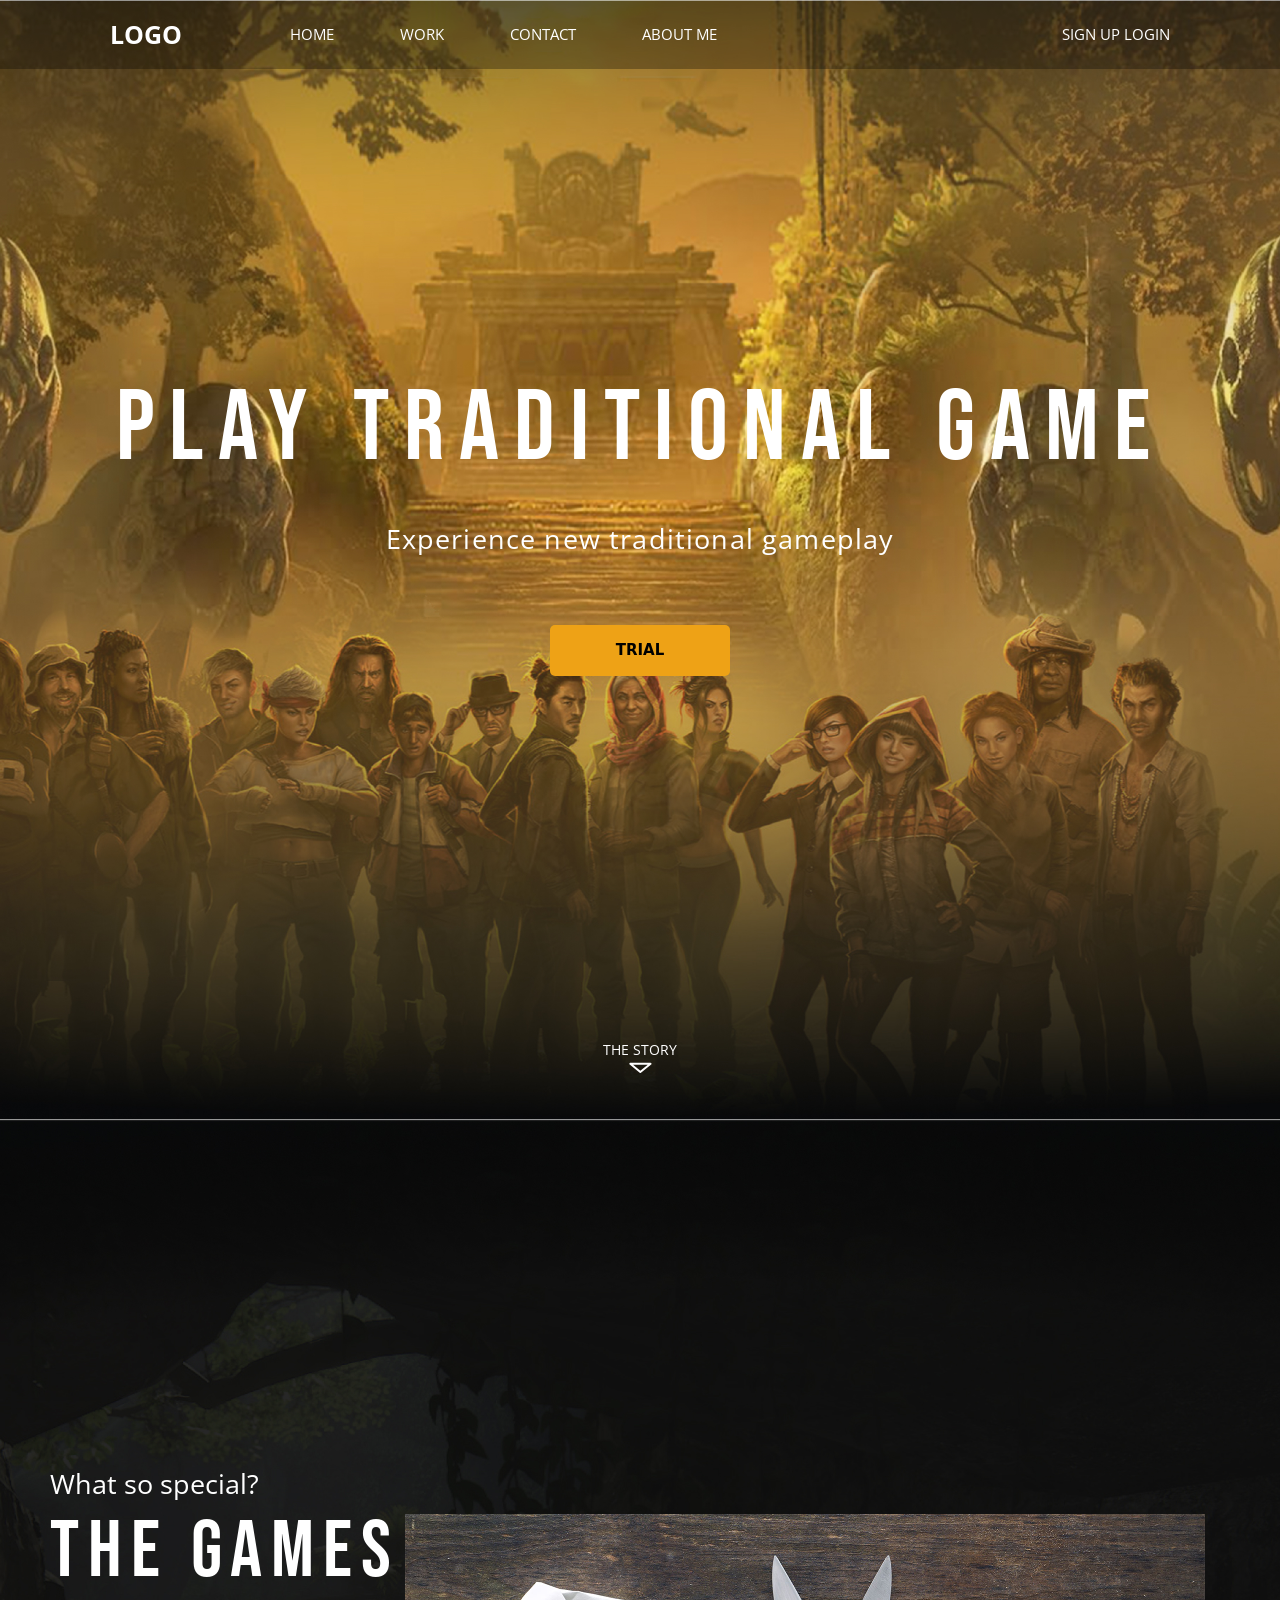
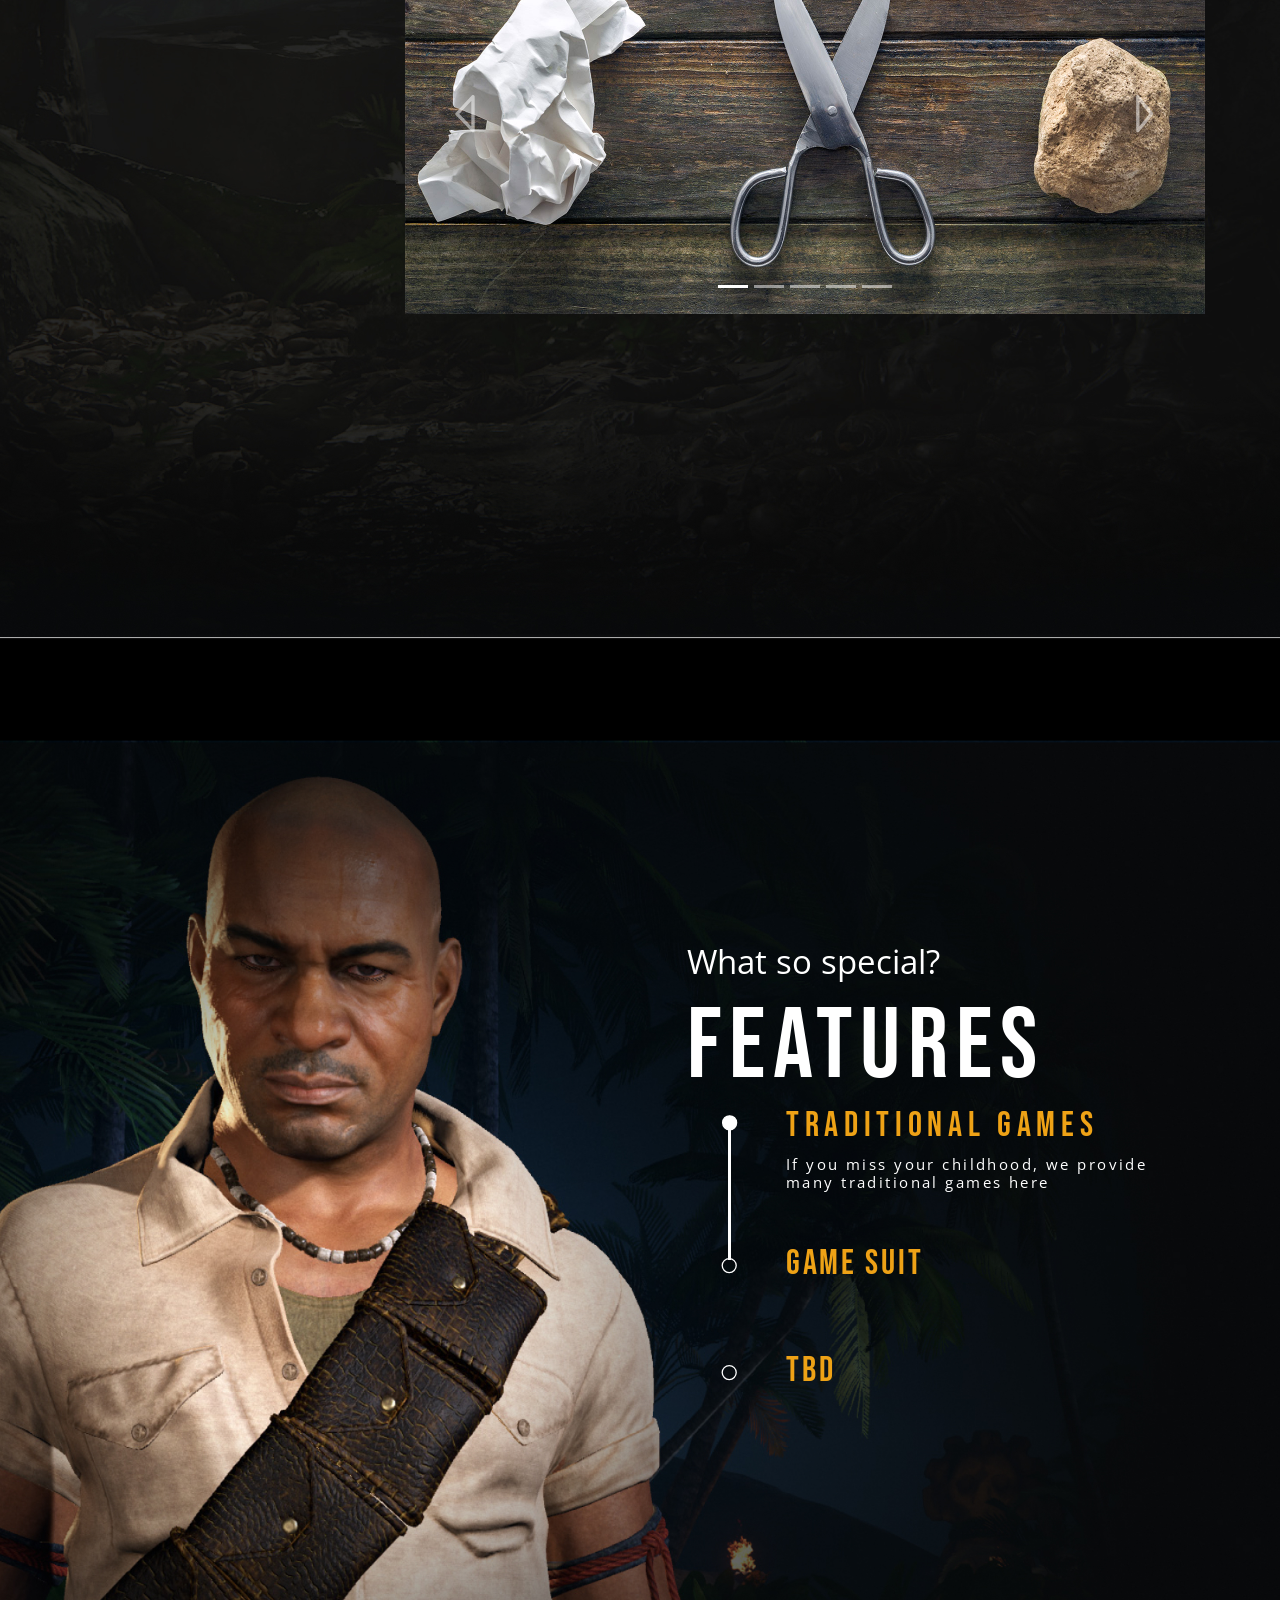
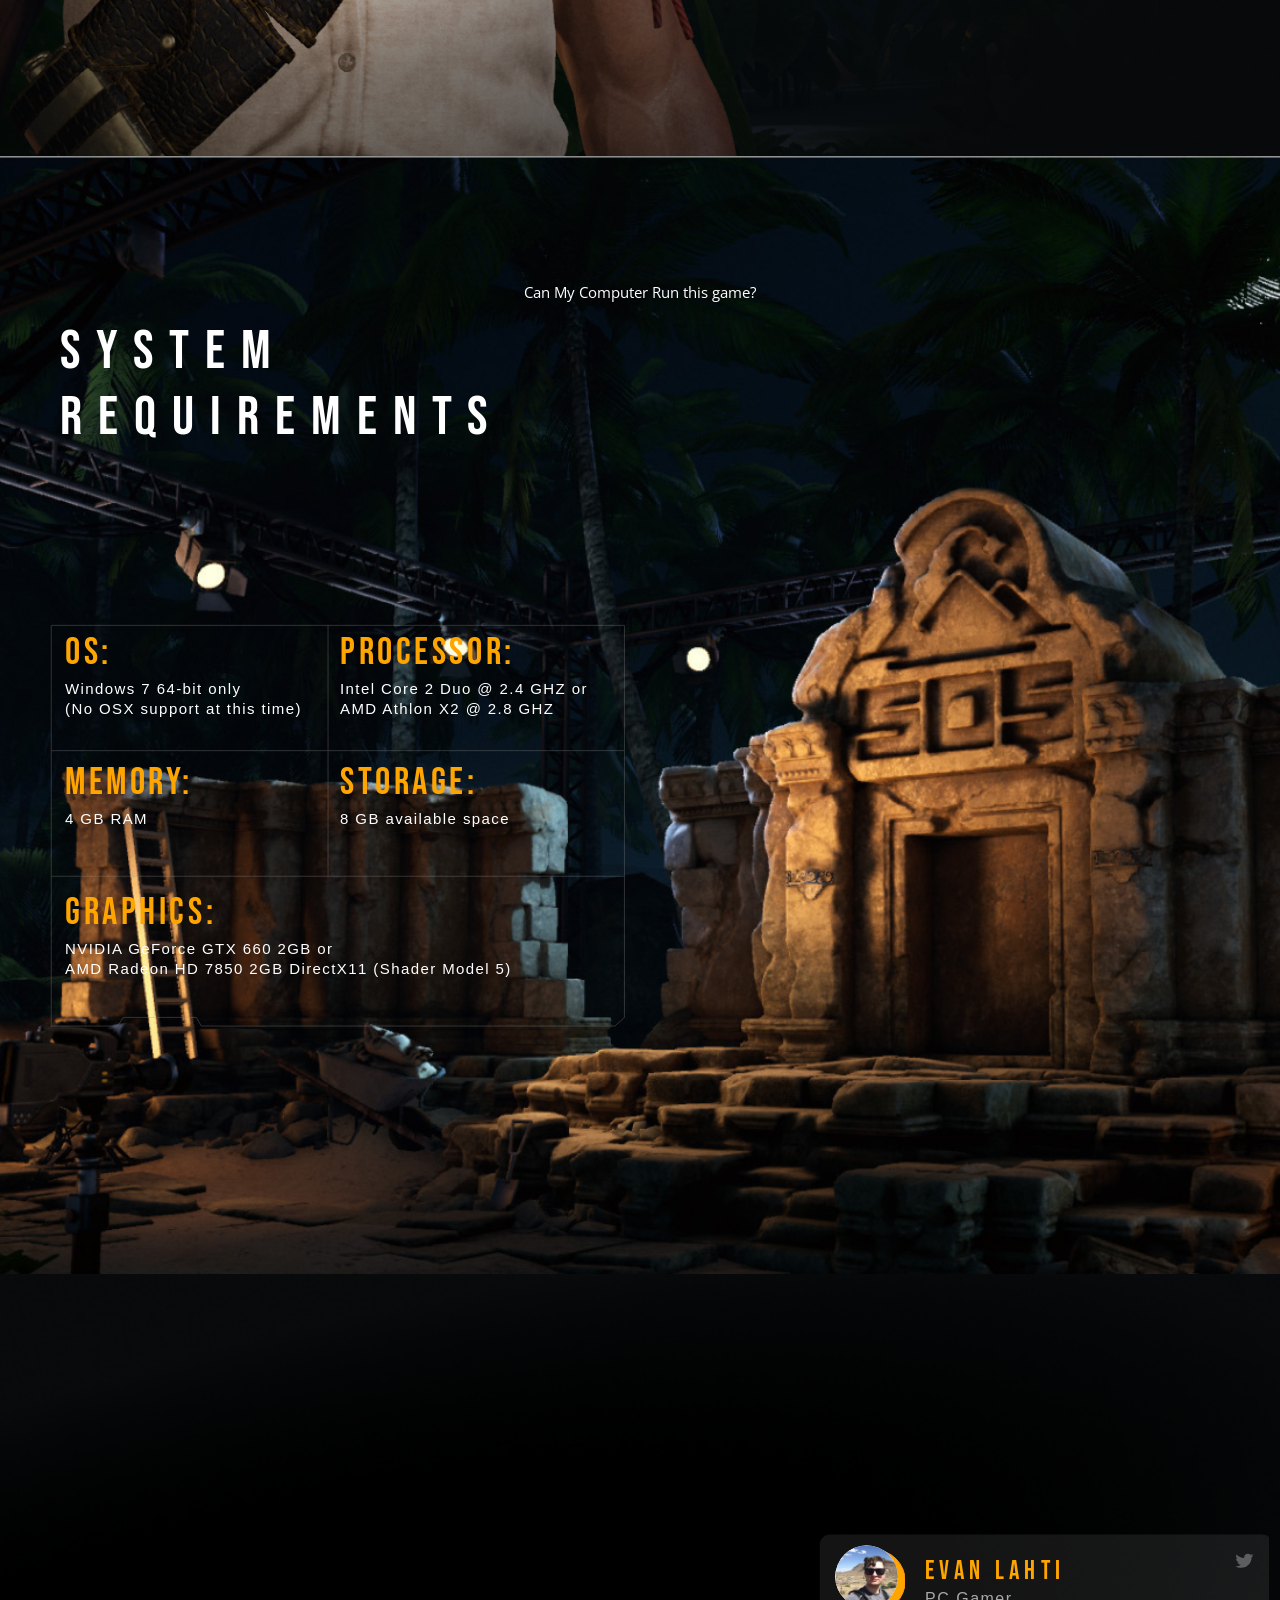
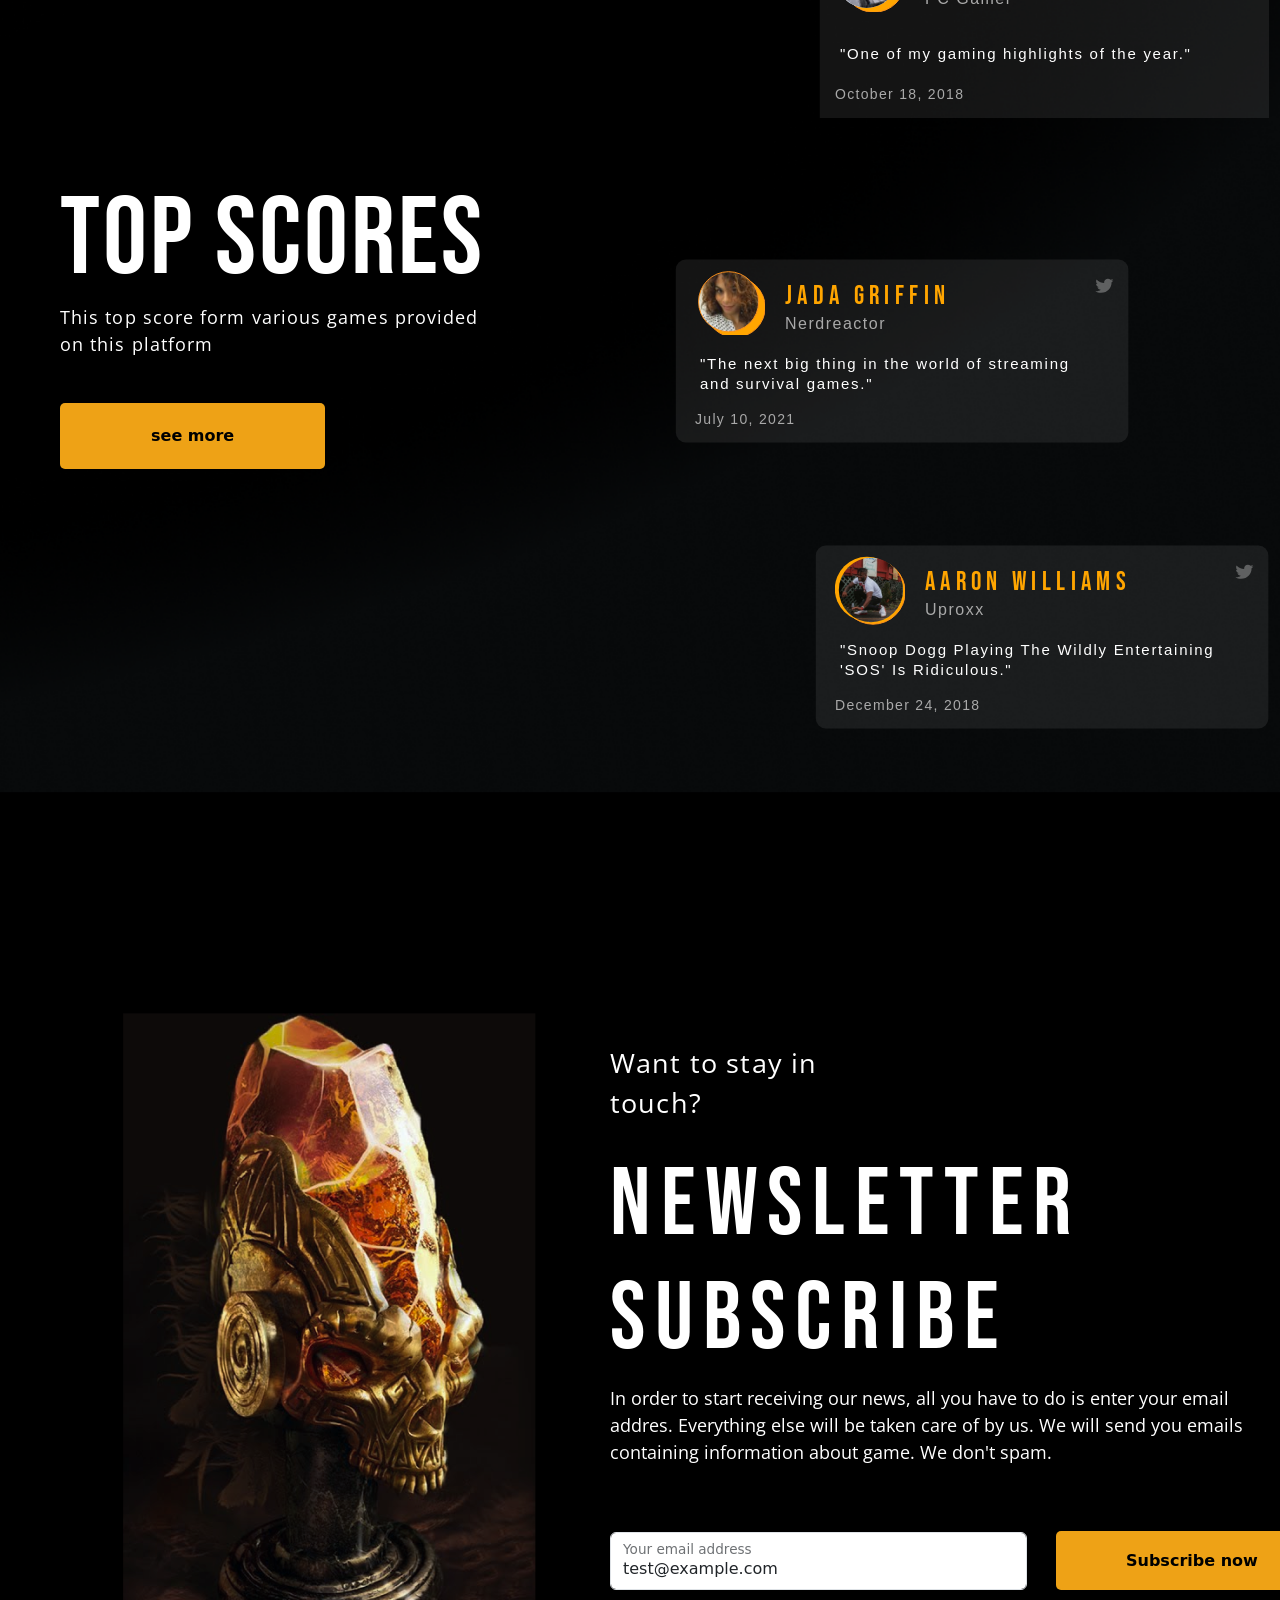
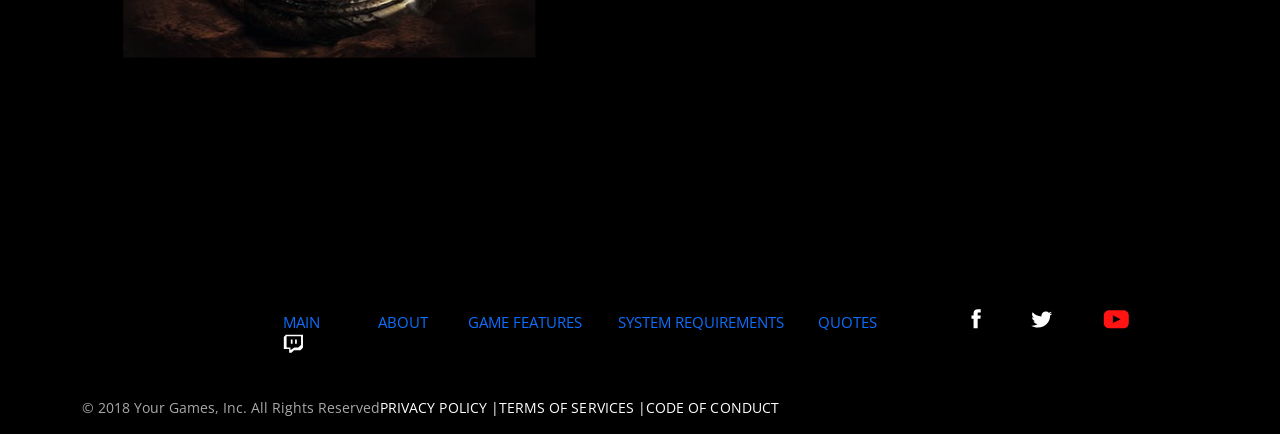
<file: index.html>
<!doctype html>
<html lang="en">
<head>
    <!-- Required meta tags -->
    <meta charset="utf-8">
    <meta name="viewport" content="width=device-width, initial-scale=1">

    <!-- Bootstrap CSS -->
    <link href="https://cdn.jsdelivr.net/npm/bootstrap@5.0.2/dist/css/bootstrap.min.css" rel="stylesheet" integrity="sha384-EVSTQN3/azprG1Anm3QDgpJLIm9Nao0Yz1ztcQTwFspd3yD65VohhpuuCOmLASjC" crossorigin="anonymous">
    <link rel="stylesheet" href="style3.css">
    <link rel="preconnect" href="https://fonts.googleapis.com">
    <link rel="preconnect" href="https://fonts.gstatic.com" crossorigin>
    <link href="https://fonts.googleapis.com/css2?family=Bebas+Neue&family=Open+Sans:wght@400;700;800&display=swap" rel="stylesheet">

    <meta name="viewport" content="width=device-width, initial-scale=1.0">

    <title>Challenge 3 Binar</title>
</head>
<body>
  <div class="header" id="Home">
    

      <!--------------- navbar ------------------->

      <nav class="navbar navbar-expand-lg navbar-light">
          <a class="navbar-brand text-white" href="#Home"><b>LOGO</b></a>
          <button class="navbar-toggler" type="button" data-bs-toggle="collapse" data-bs-target="#navbarText" aria-controls="navbarText" aria-expanded="false" aria-label="Toggle navigation">
            <span class="navbar-toggler-icon"></span>
          </button>
          <div class="collapse navbar-collapse" id="navbarText">
            <ul class="navbar-nav me-auto mb-2 mb-lg-0"\>
              <li class="nav-item">
                <a class="nav-link text-white" href="#Home">HOME</a>
              </li>
              <li class="nav-item">
                <a class="nav-link text-white" href="#">WORK</a>
              </li>
              <li class="nav-item">
                <a class="nav-link text-white" href="#">CONTACT</a>
              </li>
              <li class="nav-item">
                <a class="nav-link text-white" href="#">ABOUT ME</a>
              </li>
            </ul>
            <span class="navbar-text">
              <a class="nav-link text-white " style="display: inline;" href="#">SIGN UP</a>
              <a class="nav-link text-white" style="display: inline;" href="#">LOGIN</a>
            </span>
          </div>
      </nav>
      
    <!------------- jumbotron ----------------------->

      <div class="jumbotron">
        <div class="row-1">
          <h1 class="display-4"> <b>PLAY TRADITIONAL GAME</b></h1>
          <p>Experience new traditional gameplay</p>
          <a href="index4.html" type="button" class="btn"><b>TRIAL</b></a>
        </div>
        <p class="row-2" style="display: block;">THE STORY</p>
        <p class="row-3" style="display: block;">
          <svg width="23" height="12" viewBox="0 0 23 12" fill="none" xmlns="http://www.w3.org/2000/svg">
          <path d="M21.5786 1.83362H1.32422L11.338 10.0027L21.5786 1.83362Z" stroke="white" stroke-width="2" stroke-linecap="round" stroke-linejoin="round"/>
          </svg>
        </p>
        

      </div>
  </div>
    
  <!----------------- carousel ------------------------------>
  
  <div class="thegames"
  style="display: grid; grid-template-columns: 400px 949px; grid-gap: 5px;" id="About">

<div class="col-1">

<p style="display: inline;">What so special?</p>
<h2>THE GAMES</h2>

</div>




  <div class="col-2">
  
  <div id="carouselExampleIndicators" class="carousel slide" data-bs-ride="carousel">
    <div class="carousel-indicators">
      <button  data-bs-target="#carouselExampleIndicators" data-bs-slide-to="0" class="active" aria-label="Slide 1"></button>
      <button  data-bs-target="#carouselExampleIndicators" data-bs-slide-to="1" aria-label="Slide 2"></button>
      <button  data-bs-target="#carouselExampleIndicators" data-bs-slide-to="2" aria-label="Slide 3"></button>
      <button  data-bs-target="#carouselExampleIndicators" data-bs-slide-to="3" aria-label="Slide 4"></button>
      <button  data-bs-target="#carouselExampleIndicators" data-bs-slide-to="4" aria-label="Slide 5"></button>
    </div>
    <div class="carousel-inner">
      <div class="carousel-item active">
        <img src="assets/rockpaperstrategy-1600.jpg" class="d-block w-100" alt="...">
      </div>
      <div class="carousel-item">
        <img src="assets/rockpaperstrategy-1600.jpg" class="d-block w-100" alt="...">
      </div>
      <div class="carousel-item">
        <img src="assets/rockpaperstrategy-1600.jpg" class="d-block w-100" alt="...">
      </div>
      <div class="carousel-item">
        <img src="assets/rockpaperstrategy-1600.jpg" class="d-block w-100" alt="...">
      </div>
      <div class="carousel-item">
        <img src="assets/rockpaperstrategy-1600.jpg" class="d-block w-100" alt="...">
      </div>
    </div>
    <button class="carousel-control-prev" type="button" data-bs-target="#carouselExampleIndicators" data-bs-slide="prev">
      <span>
        <svg width="20" height="38" viewBox="0 0 20 38" fill="none" xmlns="http://www.w3.org/2000/svg">
          <path d="M18 1.70007L18 35.7001L2 18.8904L18 1.70007Z" stroke="white" stroke-width="3.36454" stroke-linecap="round" stroke-linejoin="round"/>
          </svg>
      </span>
      <span class="visually-hidden">Previous</span>
    </button>
    <button class="carousel-control-next" type="button" data-bs-target="#carouselExampleIndicators" data-bs-slide="next">
      <span>
          <svg width="18" height="39" viewBox="0 0 18 39" fill="none" xmlns="http://www.w3.org/2000/svg">
          <path d="M1.82153 2.65635L1.82153 36.7297L15.5642 19.8838L1.82153 2.65635Z" stroke="white" stroke-width="3.36454" stroke-linecap="round" stroke-linejoin="round"/>
          </svg> 
      </span>
      <span class="visually-hidden">Next</span>
    </button>
  </div>
</div>
</div>

 <!------------- features -------------->
  <div class="features" id="Features">

    <center>
    <div class="row-1">

        <p style="display: inline;">What so special?</p>
        <h2>FEATURES</h2>
    </div>

    <div class="row-2" style="display: grid; grid-template-columns: 60px 2400px; grid-gap: 5px; grid-template-rows: 133px 102px 150px;">
          
          <div class="col-1">

            <svg width="17" height="16" viewBox="0 0 17 16" fill="none" xmlns="http://www.w3.org/2000/svg" style="margin-bottom: 50px;">
            <circle cx="8.62158" cy="7.78027" r="7" transform="rotate(90 8.62158 7.78027)" fill="white" stroke="white" stroke-width="1.30637"/>
            </svg>
            <div class="line-vertical">

            </div>

          </div>

          <div class="col-2">
            <h3 style="letter-spacing: 0.162em;">TRADITIONAL GAMES</h3>
            <p style="line-height: 18px;letter-spacing: 0.162em;">If you miss your childhood, we provide<br>many traditional games here</p>
          </div>


          <div class="col-1">
            <svg width="16" height="17" viewBox="0 0 16 17" fill="none" xmlns="http://www.w3.org/2000/svg">
            <circle cx="8.21436" cy="8.54736" r="7" transform="rotate(90 8.21436 8.54736)" stroke="white" stroke-width="1.30637"/>
            </svg>
          </div>

          <div class="col-2">
            <h3 style="letter-spacing: 0.077em;">GAME SUIT</h3>
          </div>

          <div class="col-1">
            <svg width="16" height="17" viewBox="0 0 16 17" fill="none" xmlns="http://www.w3.org/2000/svg">
            <circle cx="8.21436" cy="8.54736" r="7" transform="rotate(90 8.21436 8.54736)" stroke="white" stroke-width="1.30637"/>
            </svg>
          </div>
       
        <div class="col-2">
          <h3 style="letter-spacing: 0.081em;">TBD</h3>
        </div>
          
    </div>
    
    </center>
  </div>

<!------------- system requirements -------------->

<div class="requirements" id="System-Requirements">
    <div class="row-1">
      <center>
      <p>Can My Computer Run this game?</p>
    </center>

    </div>
    <div class="row-2">

      <h2 style="letter-spacing: 0.29em;">SYSTEM<br>REQUIREMENTS</h2>

    </div>

    <div class="row-3">
      
      <svg width="575" height="403" viewBox="0 0 575 403" fill="none" xmlns="http://www.w3.org/2000/svg">
        <g opacity="0.3">
        <path d="M1.22388 402.057V1.36938L574.422 1.37128V393.409L564.805 402.057H151.256L146.447 393.409H73.3545L67.5841 402.057H1.22388Z" stroke="#979797" stroke-linecap="square"/>
        <path d="M1.64722 252.253L574.422 252.253" stroke="#979797" stroke-linecap="square"/>
        <path d="M1.57104 126.655L574.422 126.655" stroke="#979797" stroke-linecap="square"/>
        <path d="M278.034 1.36938L278.034 252.253" stroke="#979797" stroke-linecap="square"/>
        </g>

        <g font-family="Bebas Neue" Fill="#FFA500" stroke="none" style="font-size: 38px;letter-spacing: 0.094em;">

          <text x="15" y="50" dy="-10">OS:</text>
          <text x="290" y="50" dy="-10">PROCESSOR:</text>
          <text x="15" y="180" dy="-10">MEMORY:</text>
          <text x="290" y="180" dy="-10">STORAGE:</text>
          <text x="15" y="310" dy="-10">GRAPHICS:</text>
        </g>

        <g font-family="sans-serif" Fill="white" stroke="none" style="font-size: 15px;letter-spacing: 0.094em;">

          <text x="15" y="80" dy="-10">Windows 7 64-bit only</text>
          <text x="15" y="100" dy="-10">(No OSX support at this time)</text>
          <text x="290" y="80" dy="-10">Intel Core 2 Duo @ 2.4 GHZ or</text>
          <text x="290" y="100" dy="-10">AMD Athlon X2 @ 2.8 GHZ</text>
          <text x="15" y="210" dy="-10">4 GB RAM</text>
          <text x="290" y="210" dy="-10">8 GB available space</text>
          <text x="15" y="340" dy="-10">NVIDIA GeForce GTX 660 2GB or</text>
          <text x="15" y="360" dy="-10">AMD Radeon HD 7850 2GB DirectX11 (Shader Model 5)</text>
        </g>

        </svg>
        

    </div>
</div>



<!--------------- top-scores ------------------>

<div class="top-scores" style="display: grid; grid-template-columns: 674.5px 674.5px;" id="Quotes">

  <div class="col-1">

<h2>TOP SCORES</h2>

<p>This top score form various games provided<br>on this platform</p>

<button type="button" class="btn"><b>see more</b></button>

  </div>

  <div class="col-2">




    <!------------------- box-1 ------------>
  <div class="box-1">

      <svg width="454" height="184" viewBox="0 0 454 184" fill="none" xmlns="http://www.w3.org/2000/svg">
        <g>
          <rect y="0.45752" width="452.59" rx="10" fill="white" fill-opacity="0.08" x="4.796" height="200.938"></rect>
    
       </g> 

       <g font-family="Bebas Neue" Fill="#FFA500" Fill="white" stroke="none" style="font-size: 26px;letter-spacing: 0.206em;">
        <text x="110" y="55" dy="-10">Evan Lahti</text>
       </g>

       <g font-family="sans-serif" Fill="#A9A9A9" stroke="none" style="font-size: 16px;letter-spacing: 0.094em;">
        <text x="110" y="80" dy="-10">PC Gamer</text>
       </g>

       <g font-family="sans-serif" Fill="white" stroke="none" style="font-size: 15px;letter-spacing: 0.115em;">
       <text x="25" y="135" dy="-10">"One of my gaming highlights of the year."</text>
      </g>

      <g font-family="sans-serif" Fill="#A9A9A9" stroke="none" style="font-size: 14px;letter-spacing: 0.094em;">
        <text x="20" y="175" dy="-10">October 18, 2018</text>
       </g>
      </svg>

      <div class="box-1-twitter">
      <svg width="19" height="15" viewBox="0 0 19 15" fill="none" xmlns="http://www.w3.org/2000/svg">
        <path x="15" y="80" dy="-10" opacity="0.3" d="M18.3981 2.41449C17.7231 2.70013 17.0072 2.88765 16.2741 2.97084C17.0365 2.53297 17.623 1.84099 17.899 1.01526C17.1731 1.42694 16.3789 1.71699 15.5508 1.87286C14.8519 1.15947 13.8744 
            0.755389 12.8519 0.757085C10.8105 0.757085 9.15361 2.33909 9.15361 4.29061C9.15361 4.5679 9.18627 4.83816 9.25021 5.09623C6.17639 4.94862 3.45216 3.54236 1.62787 1.404C1.30934 1.92529 1.12764 2.53297 1.12764 
            3.18076C1.12764 4.40623 1.78024 5.48805 2.77231 6.12188C2.18494 6.10468 1.61046 5.95309 1.09706 5.67983V5.7249C1.09706 7.43659 2.37189 8.86495 4.06278 9.19027C3.5182 9.3312 2.94722 9.35187 2.39305 9.25072C2.86384 
            10.6549 4.22998 11.6764 5.8475 11.7061C4.5821 12.6524 2.98781 13.2184 1.25483 13.2184C0.960153 13.2181 0.66574 13.2015 0.373047 13.1689C2.00943 14.1713 3.95365 14.7571 6.04185 14.7571C12.8438 14.7571 16.5627 9.37118 
            16.5627 4.70056C16.5627 4.54779 16.5627 4.39502 16.5513 4.24335C17.2749 3.74295 17.8998 3.12372 18.3969 2.41449H18.3981Z" fill="white"/>
      </svg>
      </div>
    <div class="box-1-ellipse">

      <?xml version="1.0" encoding="utf-8"?>
      <!-- Generator: Adobe Illustrator 22.1.0, SVG Export Plug-In . SVG Version: 6.00 Build 0)  -->
      <svg version="1.1" id="Layer_1" xmlns="http://www.w3.org/2000/svg" xmlns:xlink="http://www.w3.org/1999/xlink" x="0px" y="0px"
         viewBox="0 0 72 69" style="enable-background:new 0 0 72 69; width: 70px;" xml:space="preserve">
      <style type="text/css">
        .st0{fill:#FFA500;stroke:#FF931E;stroke-miterlimit:10;}
        .st1{clip-path:url(#SVGID_2_);fill:#FFFFFF;stroke:#000000;stroke-miterlimit:10;}
        .st2{clip-path:url(#SVGID_2_);stroke:#000000;stroke-miterlimit:10;}
        .st3{clip-path:url(#SVGID_2_);fill:#FFA500;stroke:#000000;stroke-miterlimit:10;}
      </style>
      <circle class="st0" cx="40" cy="37" r="32.2"/>
      <g>
        <defs>
          <circle id="SVGID_1_" cx="32.5" cy="32.6" r="32.2"/>
        </defs>
        <use xlink:href="#SVGID_1_"  style="overflow:visible;fill:#FFFFFF;"/>
        <clipPath id="SVGID_2_">
          <use xlink:href="#SVGID_1_"  style="overflow:visible;"/>
        </clipPath>
        
          <image style="overflow:visible;clip-path:url(#SVGID_2_);" width="67" height="66" xlink:href="[data-uri]">
        </image>
        <circle class="st1" cx="-388" cy="-91" r="35.5"/>
        <circle class="st1" cx="-97" cy="-161" r="35.5"/>
        <circle class="st1" cx="-284" cy="-216" r="32.2"/>
        <circle class="st2" cx="299" cy="44.5" r="32.2"/>
        <circle class="st3" cx="-317.5" cy="-250.5" r="32.2"/>
      </g>
      </svg>
      
    </div>

  </div>





<!------------------- box-2 ------------>
    <div class="box-2">

      <svg width="454" height="184" viewBox="0 0 454 184" fill="none" xmlns="http://www.w3.org/2000/svg">
        <g>
        <rect x="0.795654" y="0.45752" width="452.59" height="182.938" rx="10" fill="white" fill-opacity="0.08"/>
      </g>

      <g font-family="Bebas Neue" Fill="#FFA500" Fill="white" stroke="none" style="font-size: 26px;letter-spacing: 0.206em;">
        <text x="110" y="55" dy="-10">Jada Griffin</text>
       </g>

       <g font-family="sans-serif" Fill="#A9A9A9" stroke="none" style="font-size: 16px;letter-spacing: 0.094em;">
        <text x="110" y="80" dy="-10">Nerdreactor</text>
       </g>

       <g font-family="sans-serif" Fill="white" stroke="none" style="font-size: 15px;letter-spacing: 0.115em;">
       <text x="25" y="120" dy="-10">"The next big thing in the world of streaming</text>
      </g>

      <g font-family="sans-serif" Fill="white" stroke="none" style="font-size: 15px;letter-spacing: 0.115em;">
        <text x="25" y="140" dy="-10">and survival games."</text>
       </g>

      <g font-family="sans-serif" Fill="#A9A9A9" stroke="none" style="font-size: 14px;letter-spacing: 0.094em;">
        <text x="20" y="175" dy="-10">July 10, 2021</text>
       </g>
        </svg>
        


        <div class="box-2-twitter">
          <svg width="19" height="15" viewBox="0 0 19 15" fill="none" xmlns="http://www.w3.org/2000/svg">
            <path x="15" y="80" dy="-10" opacity="0.3" d="M18.3981 2.41449C17.7231 2.70013 17.0072 2.88765 16.2741 2.97084C17.0365 2.53297 17.623 1.84099 17.899 1.01526C17.1731 1.42694 16.3789 1.71699 15.5508 1.87286C14.8519 1.15947 13.8744 
                0.755389 12.8519 0.757085C10.8105 0.757085 9.15361 2.33909 9.15361 4.29061C9.15361 4.5679 9.18627 4.83816 9.25021 5.09623C6.17639 4.94862 3.45216 3.54236 1.62787 1.404C1.30934 1.92529 1.12764 2.53297 1.12764 
                3.18076C1.12764 4.40623 1.78024 5.48805 2.77231 6.12188C2.18494 6.10468 1.61046 5.95309 1.09706 5.67983V5.7249C1.09706 7.43659 2.37189 8.86495 4.06278 9.19027C3.5182 9.3312 2.94722 9.35187 2.39305 9.25072C2.86384 
                10.6549 4.22998 11.6764 5.8475 11.7061C4.5821 12.6524 2.98781 13.2184 1.25483 13.2184C0.960153 13.2181 0.66574 13.2015 0.373047 13.1689C2.00943 14.1713 3.95365 14.7571 6.04185 14.7571C12.8438 14.7571 16.5627 9.37118 
                16.5627 4.70056C16.5627 4.54779 16.5627 4.39502 16.5513 4.24335C17.2749 3.74295 17.8998 3.12372 18.3969 2.41449H18.3981Z" fill="white"/>
          </svg>
          </div>

          <div class="box-2-ellipse">
            <?xml version="1.0" encoding="utf-8"?>
            <!-- Generator: Adobe Illustrator 22.1.0, SVG Export Plug-In . SVG Version: 6.00 Build 0)  -->
            <svg version="1.1" id="Layer_1" xmlns="http://www.w3.org/2000/svg" xmlns:xlink="http://www.w3.org/1999/xlink" x="0px" y="0px"
               viewBox="0 0 75 70" style="enable-background:new 0 0 75 70; width: 70px;" xml:space="preserve">
            <style type="text/css">
              .st0{fill:#FFA500;stroke:#FF931E;stroke-miterlimit:10;}
            </style>
            <circle class="st0" cx="43" cy="40" r="32.2"/>
            <g>
              <defs>
                <circle id="XMLID_2_" cx="36" cy="34" r="32.2"/>
              </defs>
              <clipPath id="XMLID_3_">
                <use xlink:href="#XMLID_2_"  style="overflow:visible;"/>
              </clipPath>
              <g style="clip-path:url(#XMLID_3_);">
                
                  <image style="overflow:visible;" width="97" height="96" xlink:href="[data-uri]" transform="matrix(0.866 0 0 0.8958 -6 -9)">
                </image>
              </g>
              <use xlink:href="#XMLID_2_"  style="overflow:visible;fill:none;stroke:#FF931E;stroke-miterlimit:10;"/>
            </g>
            </svg>
            

          </div>
    </div>




<!------------------- box-3 ------------>
    <div class="box-3">

        <svg width="454" height="184" viewBox="0 0 454 184" fill="none" xmlns="http://www.w3.org/2000/svg">
          <g>
          <rect x="0.795654" y="0.45752" width="452.59" height="182.938" rx="10" fill="white" fill-opacity="0.08"/>
          </g>
          <g font-family="Bebas Neue" Fill="#FFA500" Fill="white" stroke="none" style="font-size: 26px;letter-spacing: 0.206em;">
            <text x="110" y="55" dy="-10">Aaron Williams</text>
           </g>
    
           <g font-family="sans-serif" Fill="#A9A9A9" stroke="none" style="font-size: 16px;letter-spacing: 0.094em;">
            <text x="110" y="80" dy="-10">Uproxx</text>
           </g>
    
           <g font-family="sans-serif" Fill="white" stroke="none" style="font-size: 15px;letter-spacing: 0.115em;">
           <text x="25" y="120" dy="-10">"Snoop Dogg Playing The Wildly Entertaining</text>
          </g>
    
          <g font-family="sans-serif" Fill="white" stroke="none" style="font-size: 15px;letter-spacing: 0.115em;">
            <text x="25" y="140" dy="-10">'SOS' Is Ridiculous."</text>
           </g>
    
          <g font-family="sans-serif" Fill="#A9A9A9" stroke="none" style="font-size: 14px;letter-spacing: 0.094em;">
            <text x="20" y="175" dy="-10">December 24, 2018</text>
           </g>

          </svg>



          <div class="box-3-twitter">
            <svg width="19" height="15" viewBox="0 0 19 15" fill="none" xmlns="http://www.w3.org/2000/svg">
              <path x="15" y="80" dy="-10" opacity="0.3" d="M18.3981 2.41449C17.7231 2.70013 17.0072 2.88765 16.2741 2.97084C17.0365 2.53297 17.623 1.84099 17.899 1.01526C17.1731 1.42694 16.3789 1.71699 15.5508 1.87286C14.8519 1.15947 13.8744 
                  0.755389 12.8519 0.757085C10.8105 0.757085 9.15361 2.33909 9.15361 4.29061C9.15361 4.5679 9.18627 4.83816 9.25021 5.09623C6.17639 4.94862 3.45216 3.54236 1.62787 1.404C1.30934 1.92529 1.12764 2.53297 1.12764 
                  3.18076C1.12764 4.40623 1.78024 5.48805 2.77231 6.12188C2.18494 6.10468 1.61046 5.95309 1.09706 5.67983V5.7249C1.09706 7.43659 2.37189 8.86495 4.06278 9.19027C3.5182 9.3312 2.94722 9.35187 2.39305 9.25072C2.86384 
                  10.6549 4.22998 11.6764 5.8475 11.7061C4.5821 12.6524 2.98781 13.2184 1.25483 13.2184C0.960153 13.2181 0.66574 13.2015 0.373047 13.1689C2.00943 14.1713 3.95365 14.7571 6.04185 14.7571C12.8438 14.7571 16.5627 9.37118 
                  16.5627 4.70056C16.5627 4.54779 16.5627 4.39502 16.5513 4.24335C17.2749 3.74295 17.8998 3.12372 18.3969 2.41449H18.3981Z" fill="white"/>
            </svg>
            </div>

            <div class="box-3-ellipse">
              <?xml version="1.0" encoding="utf-8"?>
              <!-- Generator: Adobe Illustrator 22.1.0, SVG Export Plug-In . SVG Version: 6.00 Build 0)  -->
              <svg version="1.1" id="Layer_1" xmlns="http://www.w3.org/2000/svg" xmlns:xlink="http://www.w3.org/1999/xlink" x="0px" y="0px"
                 viewBox="0 0 70 70" style="enable-background:new 0 0 70 70; width: 70px;" xml:space="preserve">
              <style type="text/css">
                .st0{fill:#FFA500;stroke:#FF931E;stroke-miterlimit:10;}
              </style>
              <circle class="st0" cx="38" cy="36" r="32.2"/>
              <g>
                <defs>
                  <circle id="XMLID_1_" cx="32" cy="33" r="32.2"/>
                </defs>
                <use xlink:href="#XMLID_1_"  style="overflow:visible;fill:#FFA500;"/>
                <clipPath id="XMLID_3_">
                  <use xlink:href="#XMLID_1_"  style="overflow:visible;"/>
                </clipPath>
                <g style="clip-path:url(#XMLID_3_);">
                  
                    <image style="overflow:visible;" width="93" height="93" xlink:href="[data-uri]" transform="matrix(0.7742 0 0 0.7742 -4 -3)">
                  </image>
                </g>
              </g>
              </svg>
              

            </div>
    </div>

  </div>
  
</div>


<!------------------- newsletter --------------------->

<div class="newsletter" style="display: grid; grid-template-columns: 610px 739px;">


<div class="col-1">
  
  
  
  <div class="col-1-image">
<img src="assets/newsletter-skull.png" alt="" style="margin-top: 90px;">
  

  </div>
</div>


<div class="col-2">

<p class="p1">Want to stay in<br>touch?</p>

<h2>NEWSLETTER<br>SUBSCRIBE</h2>

<p class="p2">In order to start receiving our news, all you have to do is enter your email<br>addres. Everything else will be taken care of by us. We will send you emails<br>containing information about game. We don't spam.</p>

      <div class="form">

          <form class="form-floating" >
            <input type="email" class="form-control" id="floatingInputValue" placeholder="name@example.com" value="test@example.com">
            <label for="floatingInputValue">Your email address</label>
          </form>

            <button type="button" class="btn"><b>Subscribe now</b></button>

      </div>
</div>
</div>


<!--------------- footer ----------------->

<div class="footer">
  <div class="container">
    <div class="row-1">
      <div class="col-1" style="display: grid; grid-template-columns: 95px 90px 150px 200px 140px; margin-bottom: -27px;"  >
        
        <div class="item">
      <a style="display: inline; text-decoration: none;" href="#Home">MAIN</a>
        </div>
        <div class="item">
          <a style="display: inline; text-decoration: none;" href="#About">ABOUT</a>
            </div>
        <div class="item">
      <a style="display: inline; text-decoration: none;" href="#Features">GAME FEATURES</a>
        </div>
        <div class="item">
      <a style="display: inline; text-decoration: none;" href="#System-Requirements">SYSTEM REQUIREMENTS</a>
        </div>
         <div class="item">
       <a style="display: inline; text-decoration: none;" href="#Quotes">QUOTES</a>
         </div>
      

      </div>
     
      
      <div class="col-2" style="display: inline; margin-left: 688px;margin-right: 45px;">
        <svg width="10" height="20" viewBox="0 0 10 20" fill="none" xmlns="http://www.w3.org/2000/svg">
          <path fill-rule="evenodd" clip-rule="evenodd" d="M6.65382 19.1726H2.56282V9.67859H0.517822V6.40559H2.56282V4.44159C2.56282 1.77259 3.71782 0.183594 6.99582 0.183594H9.72582V3.45659H8.02082C6.74282 3.45659 6.65882 3.91459 6.65882 4.76859L6.65382 6.40559H9.74582L9.38382 9.67859H6.65382V19.1726Z" fill="white"/>
          </svg>
      </div>
      <div class="col-2" style="display: inline; margin-right: 45px;">
        <svg width="22" height="17" viewBox="0 0 22 17" fill="none" xmlns="http://www.w3.org/2000/svg">
          <path fill-rule="evenodd" clip-rule="evenodd" d="M21.2138 2.42967C20.4408 2.75167 19.6098 2.96667 18.7388 3.06467C19.6288 2.56467 20.3118 1.77267 20.6338 0.830668C19.7998 1.29267 18.8778 1.62867 17.8958 1.81067C17.1108 1.02467 15.9898 0.534668 14.7508 0.534668C12.3708 0.534668 10.4398 2.34367 10.4398 4.57367C10.4398 4.89067 10.4778 5.19967 10.5518 5.49467C6.96981 5.32567 3.79381 3.71767 1.66781 1.27467C1.29681 1.87167 1.08481 2.56467 1.08481 3.30567C1.08481 4.70567 1.84581 5.94367 3.00181 6.66767C2.29581 6.64567 1.63181 6.46467 1.04981 6.16167C1.04981 6.17967 1.04981 6.19467 1.04981 6.21367C1.04981 8.17067 2.53481 9.80267 4.50681 10.1737C4.14581 10.2657 3.76381 10.3137 3.37181 10.3137C3.09381 10.3137 2.82381 10.2897 2.56081 10.2437C3.10881 11.8467 4.70081 13.0157 6.58681 13.0487C5.11181 14.1317 3.25381 14.7767 1.23381 14.7767C0.885811 14.7767 0.542811 14.7577 0.205811 14.7207C2.11281 15.8657 4.37881 16.5357 6.81281 16.5357C14.7408 16.5357 19.0758 10.3797 19.0758 5.04267C19.0758 4.86667 19.0708 4.69367 19.0628 4.51967C19.9048 3.94967 20.6358 3.23867 21.2138 2.42967Z" fill="white"/>
          </svg>
          
      </div>
      <div class="col-2" style="display: inline; margin-right: 45px;">
        <svg width="26" height="19" viewBox="0 0 26 19" fill="none" xmlns="http://www.w3.org/2000/svg">
          <path d="M20.61 0.183594H5.98961C3.12627 0.183594 0.799805 2.55085 0.799805 5.4644V12.8973C0.799805 15.8163 3.12627 18.1781 5.98961 18.1781H20.6046C23.4733 18.1781 25.7944 15.8108 25.7944 12.8973V5.4644C25.7998 2.55085 23.4733 0.183594 20.61 0.183594ZM17.0959 9.54779L10.2575 12.8642C10.0731 12.9524 9.86705 12.82 9.86705 12.6103V5.7679C9.86705 5.55821 10.084 5.42578 10.2629 5.51958L17.1013 9.04564C17.3074 9.15048 17.302 9.44846 17.0959 9.54779Z" fill="#FF1313"/>
          </svg>
          
      </div>
      <div class="col-2" style="display: inline; margin-right: 45px;">
        <svg width="20" height="19" viewBox="0 0 20 19" fill="none" xmlns="http://www.w3.org/2000/svg">
          <path fill-rule="evenodd" clip-rule="evenodd" d="M19.9602 13.6252V9.5538V0.680176H2.93894L0.811279 2.97688V15.0868H6.13043V18.845H8.47085L11.024 16.1307H17.407L19.9602 13.6252ZM7.40694 13.4165H4.00268C3.76864 13.4165 3.57715 13.2286 3.57715 12.9989V2.76817C3.57715 2.5385 3.76864 2.35059 4.00268 2.35059H17.6197C17.8537 2.35059 18.0452 2.5385 18.0452 2.76817V10.7022C18.0452 10.8171 18.0027 10.9215 17.9229 10.9998L15.5825 13.2965C15.5027 13.3748 15.391 13.4165 15.2793 13.4165H11.3697L8.07183 15.6401C8.00268 15.6871 7.91757 15.7132 7.83247 15.7132C7.76332 15.7132 7.69949 15.6976 7.63566 15.6662C7.49204 15.5932 7.40694 15.4522 7.40694 15.2956V13.4165Z" fill="white"/>
          <path d="M13.79 9.76274V5.58691H12.0878V9.76274H13.79ZM9.53465 9.76274V5.58691H7.83252V9.76274H9.53465Z" fill="white"/>
          </svg>
          
      </div>
    </div>

    <div class="row-2">
      <hr>
      <p class="copyright" style="display: inline; color: #A9A9A9;" >&#169; 2018 Your Games, Inc. All Rights Reserved</p>
      <p class="copyright2" style="display: inline;">PRIVACY POLICY |</p>
      <p class="copyright2" style="display: inline;">TERMS OF SERVICES |</p>
      <p class="copyright2" style="display: inline;">CODE OF CONDUCT</p>
    </div>

  </div>

</div>


    <!-- Optional JavaScript; choose one of the two! -->

    <!-- Option 1: Bootstrap Bundle with Popper -->
    <script src="https://cdn.jsdelivr.net/npm/bootstrap@5.0.2/dist/js/bootstrap.bundle.min.js" integrity="sha384-MrcW6ZMFYlzcLA8Nl+NtUVF0sA7MsXsP1UyJoMp4YLEuNSfAP+JcXn/tWtIaxVXM" crossorigin="anonymous"></script>

    <!-- Option 2: Separate Popper and Bootstrap JS -->
    <!--
    <script src="https://cdn.jsdelivr.net/npm/@popperjs/core@2.9.2/dist/umd/popper.min.js" integrity="sha384-IQsoLXl5PILFhosVNubq5LC7Qb9DXgDA9i+tQ8Zj3iwWAwPtgFTxbJ8NT4GN1R8p" crossorigin="anonymous"></script>
    <script src="https://cdn.jsdelivr.net/npm/bootstrap@5.0.2/dist/js/bootstrap.min.js" integrity="sha384-cVKIPhGWiC2Al4u+LWgxfKTRIcfu0JTxR+EQDz/bgldoEyl4H0zUF0QKbrJ0EcQF" crossorigin="anonymous"></script>
    -->



</body>
</html>
</file>
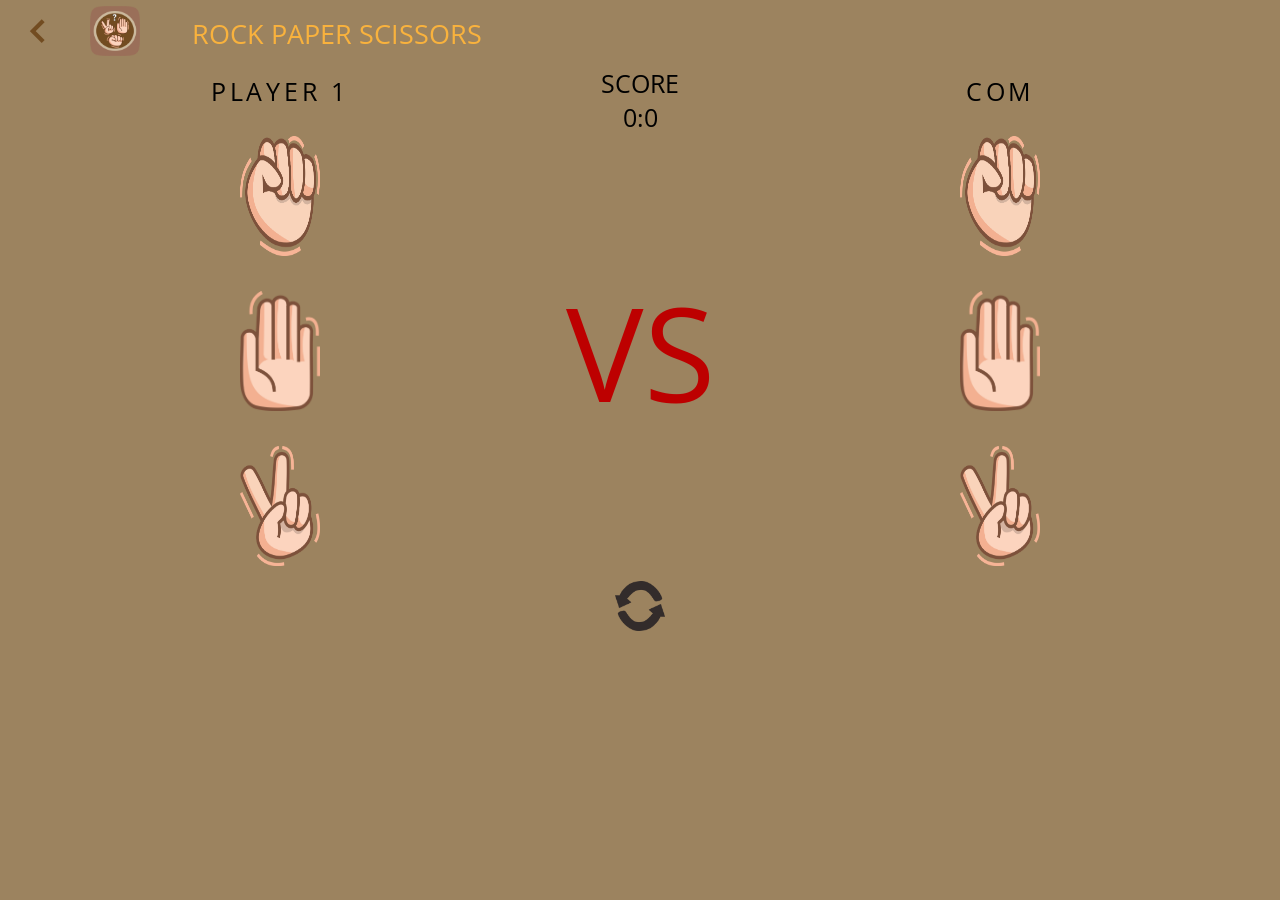
<file: index4.html>
<!DOCTYPE html>
<html lang="en">
<head>
    <meta charset="UTF-8">
    <meta http-equiv="X-UA-Compatible" content="IE=edge">
    <meta name="viewport" content="width=device-width, initial-scale=1.0">
    <link rel="stylesheet" href="style4.css">
    <link href='https://unpkg.com/boxicons@2.0.9/css/boxicons.min.css' rel='stylesheet'>
    <link rel="preconnect" href="https://fonts.googleapis.com">
    <link rel="preconnect" href="https://fonts.gstatic.com" crossorigin>
    <link href="https://fonts.googleapis.com/css2?family=Open+Sans:wght@700&display=swap" rel="stylesheet">

    <title>Challenge 4</title>
</head>
<body>
    
    <div class="games">
        <div class="top">
            <div class="atas-content">
                <a href="index.html" class='bx bx-chevron-left' style='color:#724C21'></a>
            <div class="games-logo"><img src="assets/logo 1.png" alt=""></div>
            <div class="games-name"><span>ROCK PAPER SCISSORS</span></div>
            
        
            </div>
        </div>



        <div class="content-games" >

            <div class="container">

                <div class="games1">
                    <span class="nama-player">
                        PLAYER 1
                    </span>

                    <div id="batu">
                        <img src="assets/batu.png">
                    </div>

                    <div id="kertas">
                        <img src="assets/kertas.png">
                    </div>

                    <div id="gunting">
                        <img src="assets/gunting.png">
                    </div>
                 </div>


                         <div class="middle">

                            <div class="score">
                            <span>SCORE</span>
                                 </br>
                            <span id="playerScore">0</span><span>:</span><span id="computerScore">0</span>
                                 </br>
                             </div>
                             <div class="VS">
                            <span id="VS">VS</span>
                                </div>
                        </div>

                 <div class="games2">
                    <span class="nama-player">
                        COM
                    </span>

                    <div id="batuCom">
                        <img src="assets/batu.png">
                    </div>

                    <div id="kertasCom">
                        <img src="assets/kertas.png">
                    </div>

                    <div id="guntingCom">
                        <img src="assets/gunting.png">
                    </div>

             </div>
            </div>
            
        </div>

        <div class="bottom">
            
                    <!---   reload page -->
            <a href="javascript:window.top.location.reload(true)" class="continue"><img id="refresh" src="assets/refresh.png"></a>
            

        </div>

    </div>


        <script src="JScript4.js"> </script>


</body>
</html>
</file>
<file: style3.css>
*{
    margin: 0;
    padding: 0;
    box-sizing: border-box;
}

/*------- header ------*/

.header{
    background-image: url(assets/main-bg.jpg);
    height: 100%;
    background-size: cover;
    background-position: center;
    width: 100%;
}
/* ----- navbar ------*/
.navbar{
    background-color: rgba(0, 0, 0, 0.3);
    padding-bottom: 15px;
    padding-top: 15px;
    font-family: 'Open Sans', sans-serif;
}

.navbar .navbar-brand{
    margin-right: 90px;
    margin-left: 100px;
    font-size: 25px;
    padding: 0px 10px;
}
.navbar .nav-item{
    margin-right: 50px;
    font-size: 15px;
}
.navbar .navbar-text{
    margin-right: 100px;
    padding-right: 10px;
    justify-content: center;
    font-size: 15px;
}

/* ---- jumbotron -----*/

.jumbotron{
    height: 750px;
    text-align: center;
    margin-top: -250px;
}
.jumbotron h1{
    color: white;
    margin-top: 550px;
    margin-bottom: 30px;
    font-family: 'Bebas Neue', cursive;
    font-size: 100px;
    font-weight: 200;
    letter-spacing: 0.149em;
}
.jumbotron .row-1 p{
    color: white;
    font-size: 27px;
    font-family: 'Open Sans', sans-serif;
    letter-spacing: 0.043em;
}
.jumbotron .btn{
    background: rgb(238, 162, 22);
    color: black;
    border-radius: 5px;
    transition: background 0.4s;
    padding: 13px 65px;
    margin-top: 50px;
}
.jumbotron .btn:hover {
    background: white;
    color: black;
    border: 1px solid rgb(238, 162, 22);
  }
.jumbotron a{
    color: black;
    font-size: 15px;
}
.jumbotron p.row-2{
    font-size: 14px;
    margin-top: 363px;
    font-family: 'Open Sans', sans-serif;
    color: white;
}
.jumbotron p.row-3{
    font-size: 17px;
    margin-top: -22px;
    font-family: 'Open Sans', sans-serif;
    color: white;

}

/* ----- carousel -----*/

.thegames{
    background-image: url(assets/the-games-bg.jpg);
    height: 1118.5px;
    background-size: cover;
    background-position: center;
    width: 100%;
}

.thegames .col-2{
    margin-top: 395px;
    width: 800px;
    height: 1000px;
}

.thegames .col-1{
    margin-top: 345px;
    color: white;
    width: auto;
    margin-left: 50px;
    }

.thegames .col-1 p{
    color: white;
    font-family: 'Open Sans', sans-serif;
    font-size: 27px;
}

.thegames .col-1 h2{
    color: white;
    font-family: 'Bebas Neue', cursive;
    font-size: 27px;
    font-size: 80px;
    letter-spacing: 0.111em;
}


/* ---------- features ------*/

.features{
    background-image: url(assets/features.jpg);
    height: 1118.5px;
    background-size: cover;
    background-position: center;
    width: 100%;
}
.features .row-1{
    padding-top: 300px;
    padding-left: 266px
}

.features .row-1 p{
    font-family: 'Open Sans', sans-serif;
    color: white;
    font-size: 33px;
    margin-left: 80px;
}

.features .row-1 h2{
    font-family: 'Bebas Neue', cursive;
    color: white;
    font-size: 100px;
    margin-left: 185px;
    letter-spacing: 0.08em;
}

/*-------- features row-2 -----*/

.features .row-2{
    margin-left: 721px;
}

.features .row-2 .col-2 h3{
    color: rgb(238, 162, 22);
    font-family: 'Bebas Neue', cursive;
    text-align: left;
    font-size: 35px;
    margin-top: -10px;
}
.features .row-2 .col-2 p{
    color: white;
    font-family: 'Open Sans', sans-serif;
    font-size: 15px;
    text-align: left;
}


.features .row-2 .col-1 .line-vertical{
    height: 137.5px;
    border-color: white;
    margin-top: -58px;
    margin-left: 6.8px;
    border-left-style: solid;
}


/*------- requirements ------*/

.requirements{
    background-image: url(assets/requirements.png);
    height: 1118.5px;
    background-size: cover;
    background-position: center;
    width: 100%;
}
.requirements .row-1{
    padding-top: 115px;
}

.requirements .row-1 p{
    color: white;
    font-family: 'Open Sans', sans-serif;
    font-size: 15px;
    margin-top: 10px;
}

.requirements .row-2 h2{
    font-family: 'Bebas Neue', cursive;
    color: white;
    font-size: 55px;
    margin-left: 60px;
}

.requirements .row-3{
    color: white;
    margin-left: 50px;
    margin-top: 173px;
}


/* -------- top-scores ------*/

.top-scores{
    background-image: url(assets/top-score-bg.png);
    height: 1118.5px;
    background-size: cover;
    background-position: center;
    width: 100%;
    background-color: black;
}

.top-scores .col-1{
    width: 100%;
    margin-left: 60px;
    margin-top: 500px;
}
.top-scores .col-2{
    width: 100%;
}
.top-scores .col-1 h2{
    font-family: 'Bebas Neue', cursive;
    color: white;
    font-size: 110px;
    letter-spacing: 0.026em;
}


.top-scores .col-1 p{
    color: white;
    font-family: 'Open Sans', sans-serif;
    font-size: 18px;
    margin-bottom: 45px;
    margin-top: -10px;
    letter-spacing: 0.06em;
}

.top-scores .btn{
    background: rgb(238, 162, 22);
    color: black;
    border-radius: 5px;
    transition: background 0.4s;
    padding: 20px 90px;
}
.top-scores .btn:hover {
    background: white;
    color: black;
    border: 1px solid rgb(238, 162, 22);
  }

 /*----------- box-1 -----------*/

  .top-scores .col-2 .box-1{
    margin-top: 260px;
    margin-left: 140px;
  }
  .top-scores .col-2 .box-1 .box-1-twitter{
    margin-top: -170px;
    margin-left: 420px;
  }

  .top-scores .col-2 .box-1 .box-1-ellipse{
    margin-top: -27px;
    margin-left: 20px;
}

/*----------- box-2 -----------*/

  .top-scores .col-2 .box-2{
    margin-top: 247px;
  }
  .top-scores .col-2 .box-2 .box-2-twitter{
    margin-top: -170px;
    margin-left: 420px;
  }
  .top-scores .col-2 .box-2 .box-2-ellipse{
    margin-top: -27px;
    margin-left: 20px;
}
/*----------- box-3 -----------*/
  
  .top-scores .col-2 .box-3{
    margin-top: 210px;
    margin-left: 140px;
}

.top-scores .col-2 .box-3 .box-3-twitter{
    margin-top: -170px;
    margin-left: 420px;
  }
  .top-scores .col-2 .box-3 .box-3-ellipse{
    margin-top: -27px;
    margin-left: 20px;
}

/*----------- newsletter -----------*/

.newsletter{
    height: 1118.5px;
    background-size: cover;
    background-position: center;
    width: 100%;
    background-color: black;
}
.newsletter .col-1{
  width: 100%;
  background-size: cover;
    background-position: center;
    height: 1118.5px;
}

.newsletter .col-2{
  width: 100%;
}

.newsletter .col-1 .col-1-image{
    margin: 130px 123px;
    height: 846.5px;
}

.newsletter .col-2 h2{
    color: white;
    font-family: 'Bebas Neue', cursive;
    font-size: 95px;
    font-weight: 200;
    letter-spacing: 0.103em;
    margin-top: 25px;
}

.newsletter .col-2 .p1{
    color: white;
    font-size: 27px;
    font-family: 'Open Sans', sans-serif;
    letter-spacing: 0.043em;
    margin-top: 250px;
}

.newsletter .col-2 .p2{
    color: white;
    font-size: 18px; 
    font-family: 'Open Sans', sans-serif;
}

.newsletter .btn{
    background: rgb(238, 162, 22);
    color: black;
    border-radius: 5px;
    transition: background 0.4s;
    padding: 16.5px 69px;
    margin-top: -83px;
    margin-left: 446px;
  
}
.newsletter .btn:hover {
    background: white;
    color: black;
    border: 1px solid rgb(238, 162, 22);
  }

  .newsletter .col-2 .form-floating{
    margin-right: 322px;
    margin-top: 66px;
  }


  /*-------- footer ------*/

  .footer{
    background: #000;
    color: white;
  }

  .footer .container .row-2{
    margin-top: 42px;
    font-family: 'Open Sans', sans-serif;
    display: flex;
    text-align: center;
  }
  .footer .container .row-2 .copyright{
      font-size: .9rem;
  }
  .footer .container .row-2 .copyright2{
    letter-spacing: 0.004em;
    font-size: .9rem;
  }

  .footer .container .row-1{
    margin-left: 201px;
  }
  .footer .container .row-1 .col-2{
    letter-spacing: 0.004em;
  }
  
  .footer .container .row-1 .col-1 .item{
    width: 100%;
    font-family: 'Open Sans', sans-serif;
    font-size: 15px;
  }
</file>
<file: style4.css>
@import url('https://fonts.googleapis.com/css2?family=Open+Sans:wght@700&display=swap');

*{
    margin: 0;
    padding: 0;
}
body{
    background: #9C835F;
    width: 100%;
    position: relative;
    min-height: 100vh;
}
.win{
    position: absolute;
    width: 271.11px;
    height: 166.93px;
    background-color: #4C9654;
    color: #FFFFFF;
    font-size: 50px;
    font-family: 'Open Sans', sans-serif;
    border-radius: 10px;
    transform: rotate(-28.87deg);
    left: 561px;
    top: 250px;
    text-align: center;
    margin: auto;
}
.draw{
    position: absolute;
    text-align: center;
    margin: auto;
    width: 271.11px;
    height: 166.93px;
    background-color: #035B0C;
    color: #FFFFFF;
    font-size: 50px;
    font-family: 'Open Sans', sans-serif;
    border-radius: 10px;
    transform: rotate(-28.87deg);
    left: 561px;
    top: 250px;
}

/* ----- top ---- */

.top{
    top: 0;
    left: 0;
    width: 1300px;
    padding: 6px 14px;
   
}
.top .atas-content{
    display: flex;
    text-align: center;
}
.top .atas-content a{
    font-size: 50px;
    text-decoration: none;
}

.top .atas-content .games-logo{
    margin-left: 2%;
}
.top .atas-content .games-logo img{
    height: 50px;
    width: 50px;
    object-fit: cover;
}
.top .atas-content .games-name{
   font-family: 'Open Sans', sans-serif;
   display: flex;
   color: #F9B23D;
   font-size: 27px;
   margin-left: 4%;
   
}
.top .games-name span{
    margin: auto;
}

/* ----- middle ---- */


.content-games{
    display: flex;
    justify-content: center;
}
.content-games .container{
    display: grid; grid-template-columns: 250px 450px 250px; grid-gap: 10px;
    text-align: center;
}

.content-games .container .nama-player{
    font-family: 'Open Sans', sans-serif;
    margin: auto;
    font-size: 25px;
    letter-spacing: 0.152em;
}

.content-games .container .games1{
    display: grid; grid-template-rows: 50px 150px 150px 150px; grid-gap: 5px;
    margin: auto;
}

.content-games .container .games2{
    display: grid; grid-template-rows: 50px 150px 150px 150px; grid-gap: 5px;
    margin: auto;
}
.content-games .container .middle{
    display: grid;
    text-align: center;
    grid-template-rows: 80px 400px; grid-gap: 5px;
    
}

.content-games img{
    height: 120px;
    width: 80px;
}

.content-games .container .middle .score{
    
    font-family: 'Open Sans', sans-serif;
    font-size: 25px;
    
}
.content-games .container .VS{
    display: flex;
    color: #BD0000;
    font-size: 130px;
    font-family: 'Open Sans', sans-serif;
    
    margin: auto;
    text-align: center;
}

/* ---- gunting, kertas, batu ---- */

#batu{
    border-radius: 20px;
    margin: auto;
    padding: 15px;
}
#batuCom{
    border-radius: 20px;
    margin: auto;
    padding: 15px;
}
#kertas{
    border-radius: 20px;
    margin: auto;
    padding: 15px;
}
#kertasCom{
    border-radius: 20px;
    margin: auto;
    padding: 15px;
}
#gunting{
    border-radius: 20px;
    margin: auto;
    padding: 15px;
}
#guntingCom{
    border-radius: 20px;
    margin: auto;
    padding: 15px;
}

/* --- bottom ---  */

.bottom{
    display: flex;
    justify-content: center;
}
.bottom img{
    height: 50px;
    width: 50px;
}
</file>
